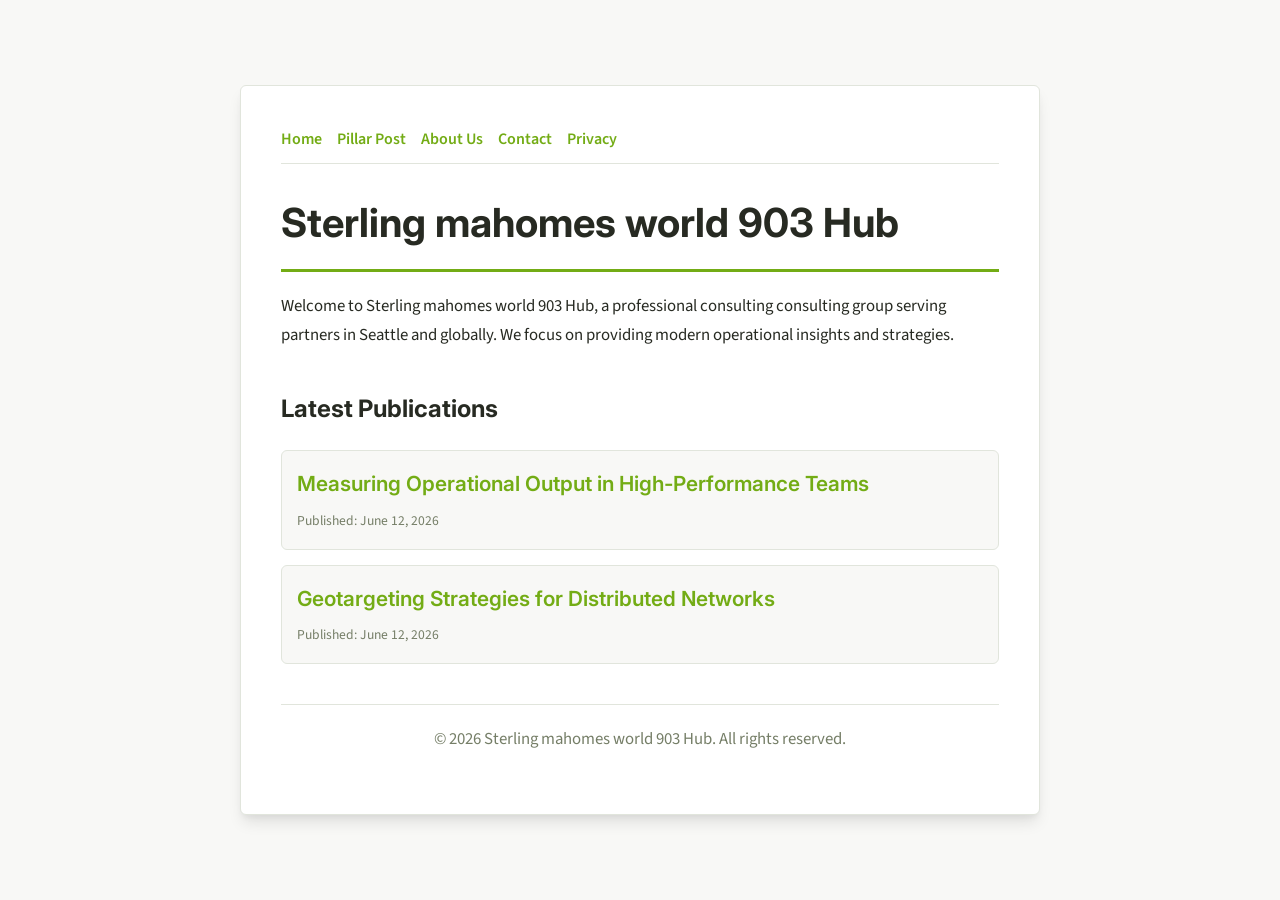
<file: index.html>
<!DOCTYPE html>
<html lang="en">
<head>
    <meta charset="UTF-8">
    <meta name="viewport" content="width=device-width, initial-scale=1.0">
    <title>Sterling mahomes world 903 Hub | Consulting - Seattle</title>
    <meta name="description" content="Welcome to Sterling mahomes world 903 Hub, a professional consulting consulting group serving partners in Seattle and globally. We focus on providing modern operational insights and strategies.">
    <meta name="geo.region" content="US-WA" />
    <meta name="geo.placename" content="Seattle" />
    <meta name="geo.position" content="47.6062;-122.3321" />
    <meta name="ICBM" content="47.6062, -122.3321" />
    <link rel="stylesheet" href="style.css">
    <script type="application/ld+json">
{
  "@context": "https://schema.org",
  "@type": "LocalBusiness",
  "name": "Sterling mahomes world 903 Hub",
  "url": "https://sterling-mahomes-world-903.github.io",
  "telephone": "+1-206-555-0155",
  "address": {
    "@type": "PostalAddress",
    "addressLocality": "Seattle",
    "addressRegion": "WA",
    "postalCode": "98101",
    "addressCountry": "US"
  },
  "geo": {
    "@type": "GeoCoordinates",
    "latitude": 47.6062,
    "longitude": -122.3321
  }
}
</script>
</head>
<body>
    
        <div class="container" style="max-width: 800px;">
            <nav style="display: flex; gap: 15px; margin-bottom: 25px; border-bottom: 1px solid var(--border-color); padding-bottom: 10px; overflow-x: auto; flex-wrap: wrap;">
            <a href="index.html">Home</a>
            <a href="measuring-operational-output-in-high-performance-teams.html">Pillar Post</a>
            <a href="about.html">About Us</a>
            <a href="contact.html">Contact</a>
            <a href="privacy.html">Privacy</a>
        </nav>
            <h1>Sterling mahomes world 903 Hub</h1>
            <p>Welcome to Sterling mahomes world 903 Hub, a professional consulting consulting group serving partners in Seattle and globally. We focus on providing modern operational insights and strategies.</p>
            <h2 style="margin-top: 40px;">Latest Publications</h2>
            <ul style="list-style-type: none; padding-left: 0;">
                <li style="background: var(--bg-color); padding: 15px; border-radius: var(--border-radius); border: 1px solid var(--border-color); margin-bottom: 15px;">
                <h3 style="margin-bottom: 5px; font-size: 1.3rem;"><a href="measuring-operational-output-in-high-performance-teams.html">Measuring Operational Output in High-Performance Teams</a></h3>
                <span style="font-size:0.85rem; color: var(--muted-text)">Published: June 12, 2026</span>
            </li>
<li style="background: var(--bg-color); padding: 15px; border-radius: var(--border-radius); border: 1px solid var(--border-color); margin-bottom: 15px;">
                <h3 style="margin-bottom: 5px; font-size: 1.3rem;"><a href="geotargeting-strategies-for-distributed-networks.html">Geotargeting Strategies for Distributed Networks</a></h3>
                <span style="font-size:0.85rem; color: var(--muted-text)">Published: June 12, 2026</span>
            </li>

            </ul>
            <footer>
                <p>&copy; 2026 Sterling mahomes world 903 Hub. All rights reserved.</p>
            </footer>
        </div>
        
</body>
</html>
</file>
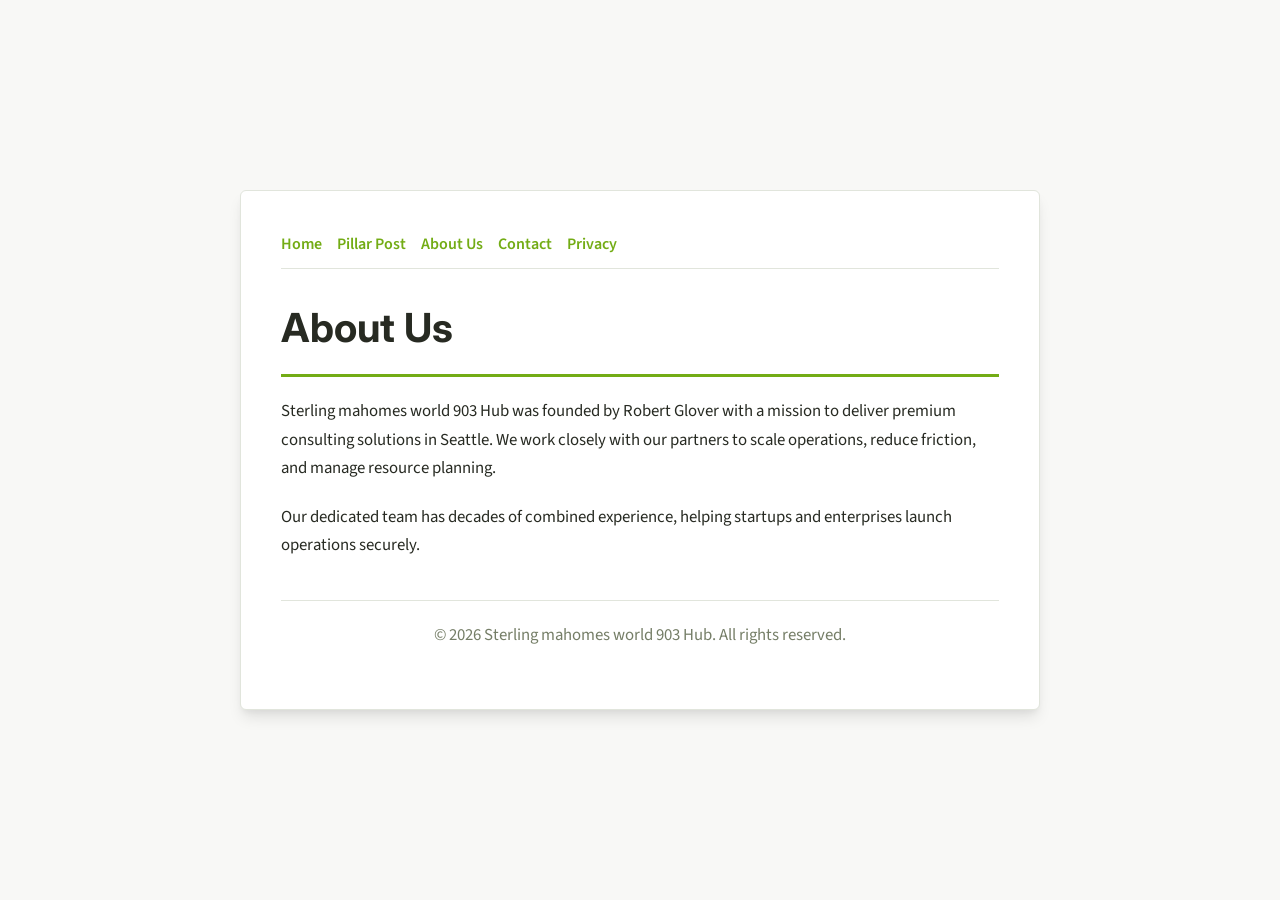
<file: about.html>
<!DOCTYPE html>
<html lang="en">
<head>
    <meta charset="UTF-8">
    <meta name="viewport" content="width=device-width, initial-scale=1.0">
    <title>About Us | Sterling mahomes world 903 Hub</title>
    <meta name="description" content="Sterling mahomes world 903 Hub was founded by Robert Glover with a mission to deliver premium consulting solutions in Seattle. We work closely with our partners to scale operations, reduce friction, and manage resource planning.">
    <meta name="geo.region" content="US-WA" />
    <meta name="geo.placename" content="Seattle" />
    <meta name="geo.position" content="47.6062;-122.3321" />
    <meta name="ICBM" content="47.6062, -122.3321" />
    <link rel="stylesheet" href="style.css">
</head>
<body>
    
        <div class="container" style="max-width: 800px;">
            <nav style="display: flex; gap: 15px; margin-bottom: 25px; border-bottom: 1px solid var(--border-color); padding-bottom: 10px; overflow-x: auto; flex-wrap: wrap;">
            <a href="index.html">Home</a>
            <a href="measuring-operational-output-in-high-performance-teams.html">Pillar Post</a>
            <a href="about.html">About Us</a>
            <a href="contact.html">Contact</a>
            <a href="privacy.html">Privacy</a>
        </nav>
            <h1>About Us</h1>
            <p>Sterling mahomes world 903 Hub was founded by Robert Glover with a mission to deliver premium consulting solutions in Seattle. We work closely with our partners to scale operations, reduce friction, and manage resource planning.</p>
            <p>Our dedicated team has decades of combined experience, helping startups and enterprises launch operations securely.</p>
            <footer>
                <p>&copy; 2026 Sterling mahomes world 903 Hub. All rights reserved.</p>
            </footer>
        </div>
        
</body>
</html>
</file>
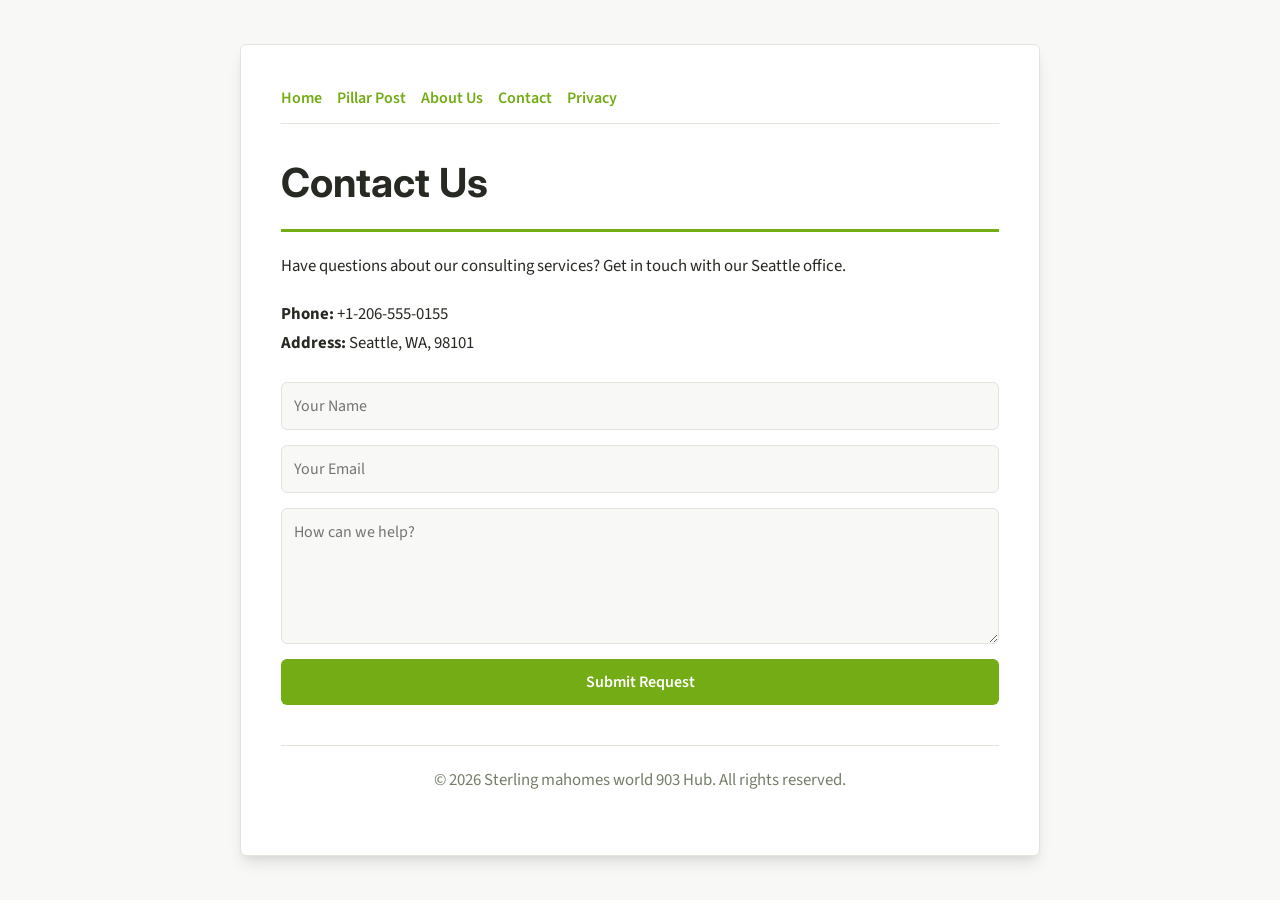
<file: contact.html>
<!DOCTYPE html>
<html lang="en">
<head>
    <meta charset="UTF-8">
    <meta name="viewport" content="width=device-width, initial-scale=1.0">
    <title>Contact Us | Sterling mahomes world 903 Hub</title>
    <meta name="description" content="Have questions about our consulting services? Get in touch with our Seattle office.">
    <meta name="geo.region" content="US-WA" />
    <meta name="geo.placename" content="Seattle" />
    <meta name="geo.position" content="47.6062;-122.3321" />
    <meta name="ICBM" content="47.6062, -122.3321" />
    <link rel="stylesheet" href="style.css">
</head>
<body>
    
        <div class="container" style="max-width: 800px;">
            <nav style="display: flex; gap: 15px; margin-bottom: 25px; border-bottom: 1px solid var(--border-color); padding-bottom: 10px; overflow-x: auto; flex-wrap: wrap;">
            <a href="index.html">Home</a>
            <a href="measuring-operational-output-in-high-performance-teams.html">Pillar Post</a>
            <a href="about.html">About Us</a>
            <a href="contact.html">Contact</a>
            <a href="privacy.html">Privacy</a>
        </nav>
            <h1>Contact Us</h1>
            <p>Have questions about our consulting services? Get in touch with our Seattle office.</p>
            <p><strong>Phone:</strong> +1-206-555-0155<br><strong>Address:</strong> Seattle, WA, 98101</p>
            <form action="https://formspree.io/f/placeholder" method="POST">
                <input type="text" name="name" placeholder="Your Name" required>
                <input type="email" name="email" placeholder="Your Email" required>
                <textarea name="message" placeholder="How can we help?" rows="5" required></textarea>
                <button type="submit">Submit Request</button>
            </form>
            <footer>
                <p>&copy; 2026 Sterling mahomes world 903 Hub. All rights reserved.</p>
            </footer>
        </div>
        
</body>
</html>
</file>
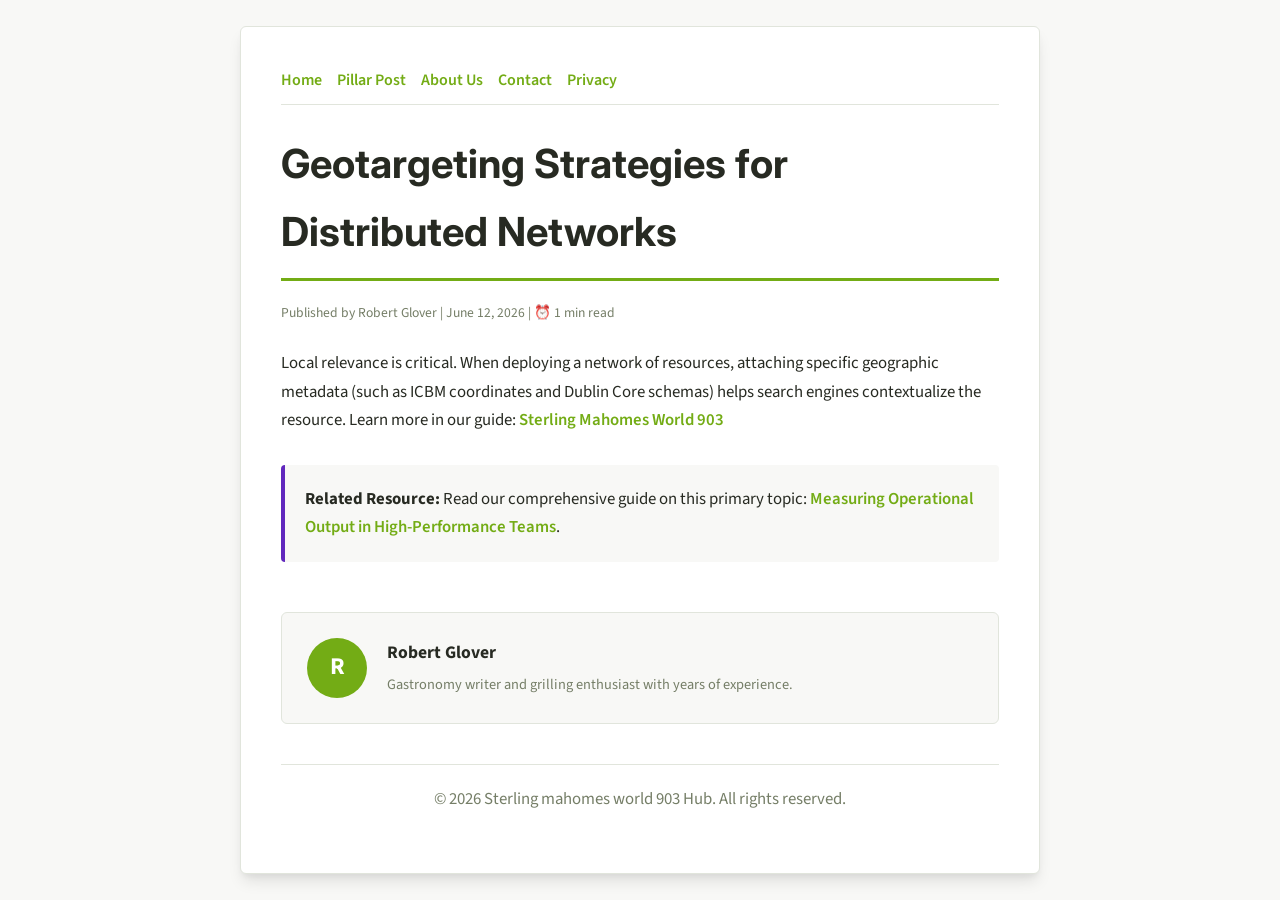
<file: geotargeting-strategies-for-distributed-networks.html>
<!DOCTYPE html>
<html lang="en">
<head>
    <meta charset="UTF-8">
    <meta name="viewport" content="width=device-width, initial-scale=1.0">
    <title>Geotargeting Strategies for Distributed Networks - Sterling mahomes world 903 Hub</title>
    <meta name="description" content="Geotargeting Strategies for Distributed Networks">
    <meta name="geo.region" content="US-WA" />
    <meta name="geo.placename" content="Seattle" />
    <meta name="geo.position" content="47.6062;-122.3321" />
    <meta name="ICBM" content="47.6062, -122.3321" />
    <link rel="stylesheet" href="style.css">
</head>
<body>
    
            <div class="container" style="max-width: 800px;">
                <nav style="display: flex; gap: 15px; margin-bottom: 25px; border-bottom: 1px solid var(--border-color); padding-bottom: 10px; overflow-x: auto; flex-wrap: wrap;">
            <a href="index.html">Home</a>
            <a href="measuring-operational-output-in-high-performance-teams.html">Pillar Post</a>
            <a href="about.html">About Us</a>
            <a href="contact.html">Contact</a>
            <a href="privacy.html">Privacy</a>
        </nav>
                <h1>Geotargeting Strategies for Distributed Networks</h1>
                <div style="font-size:0.85rem; color: var(--muted-text); margin-bottom: 25px;">
                    Published by Robert Glover | June 12, 2026 | ⏰ 1 min read
                </div>
                <article style="margin-top: 20px;">
                    <p>Local relevance is critical. When deploying a network of resources, attaching specific geographic metadata (such as ICBM coordinates and Dublin Core schemas) helps search engines contextualize the resource. Learn more in our guide: <a href="https://dwnldfullmovie-create.github.io/sterling-mahomes-insights-188/effective-project-management-and-operational-efficiency.html">Sterling Mahomes World 903</a></p>
                    <div class="link-resource" style="margin-top: 30px; padding: 20px; border-left: 4px solid var(--accent-color); background: var(--bg-color); border-radius: 4px;"><p style="margin: 0;"><strong>Related Resource:</strong> Read our comprehensive guide on this primary topic: <a href="measuring-operational-output-in-high-performance-teams.html">Measuring Operational Output in High-Performance Teams</a>.</p></div>
                </article>
                
            <div class="author-box" style="margin-top: 50px; padding: 25px; background: var(--bg-color); border: 1px solid var(--border-color); border-radius: var(--border-radius); display: flex; gap: 20px; align-items: center;">
                <div style="width: 60px; height: 60px; border-radius: 50%; background: var(--primary-color); display: flex; align-items: center; justify-content: center; color: white; font-weight: bold; font-size: 1.5rem;">R</div>
                <div>
                    <h4 style="margin-bottom: 5px; font-weight: bold; font-size: 1.1rem;">Robert Glover</h4>
                    <p style="margin: 0; font-size: 0.9rem; color: var(--muted-text);">Gastronomy writer and grilling enthusiast with years of experience.</p>
                </div>
            </div>
            
                <footer>
                    <p>&copy; 2026 Sterling mahomes world 903 Hub. All rights reserved.</p>
                </footer>
            </div>
            
</body>
</html>
</file>
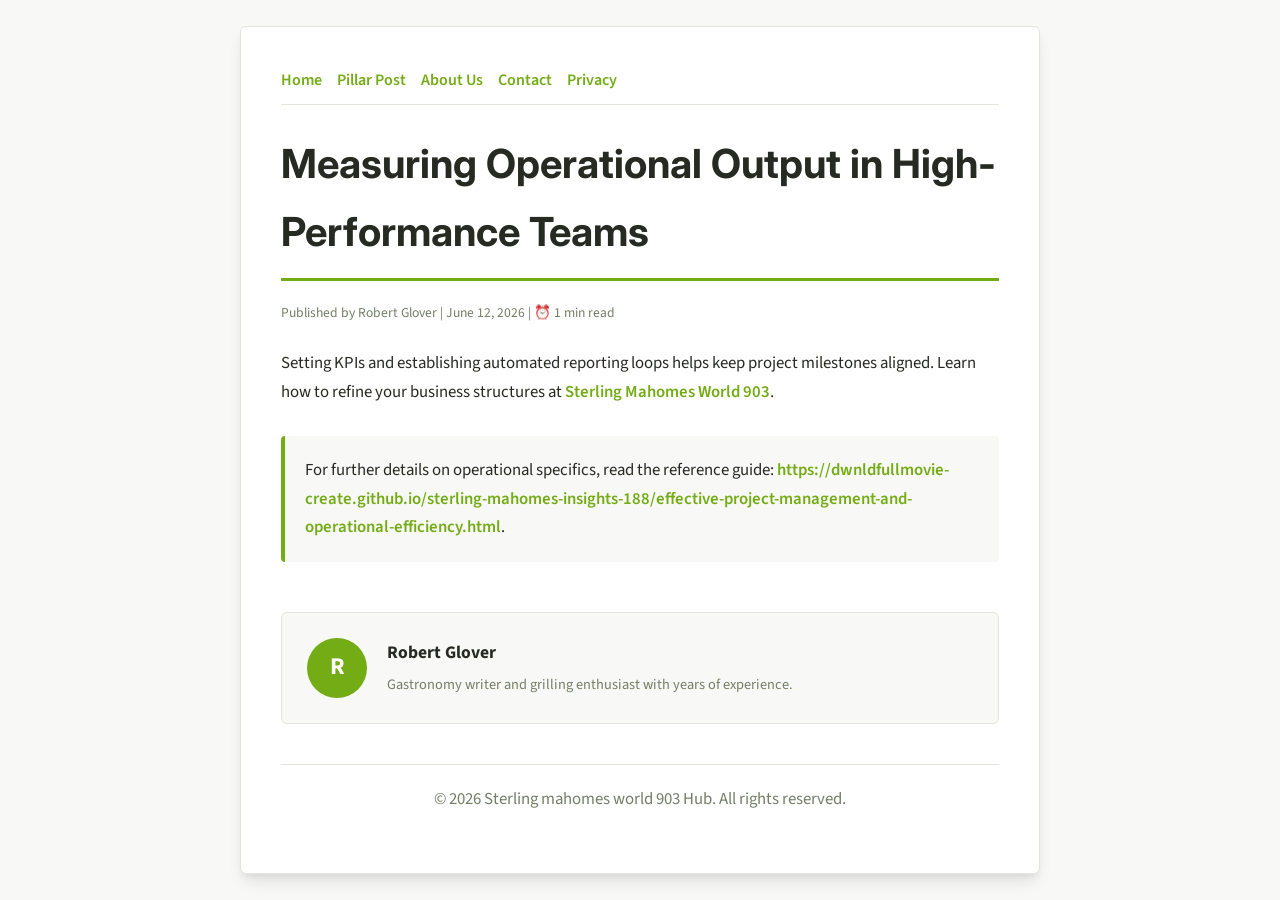
<file: measuring-operational-output-in-high-performance-teams.html>
<!DOCTYPE html>
<html lang="en">
<head>
    <meta charset="UTF-8">
    <meta name="viewport" content="width=device-width, initial-scale=1.0">
    <title>Measuring Operational Output in High-Performance Teams - Sterling mahomes world 903 Hub</title>
    <meta name="description" content="Measuring Operational Output in High-Performance Teams">
    <meta name="geo.region" content="US-WA" />
    <meta name="geo.placename" content="Seattle" />
    <meta name="geo.position" content="47.6062;-122.3321" />
    <meta name="ICBM" content="47.6062, -122.3321" />
    <link rel="stylesheet" href="style.css">
</head>
<body>
    
            <div class="container" style="max-width: 800px;">
                <nav style="display: flex; gap: 15px; margin-bottom: 25px; border-bottom: 1px solid var(--border-color); padding-bottom: 10px; overflow-x: auto; flex-wrap: wrap;">
            <a href="index.html">Home</a>
            <a href="measuring-operational-output-in-high-performance-teams.html">Pillar Post</a>
            <a href="about.html">About Us</a>
            <a href="contact.html">Contact</a>
            <a href="privacy.html">Privacy</a>
        </nav>
                <h1>Measuring Operational Output in High-Performance Teams</h1>
                <div style="font-size:0.85rem; color: var(--muted-text); margin-bottom: 25px;">
                    Published by Robert Glover | June 12, 2026 | ⏰ 1 min read
                </div>
                <article style="margin-top: 20px;">
                    <p>Setting KPIs and establishing automated reporting loops helps keep project milestones aligned. Learn how to refine your business structures at <a href="https://dwnldfullmovie-create.github.io/sterling-mahomes-insights-188/effective-project-management-and-operational-efficiency.html">Sterling Mahomes World 903</a>.</p>
                    <div class="link-resource" style="margin-top: 30px; padding: 20px; border-left: 4px solid var(--primary-color); background: var(--bg-color); border-radius: 4px;"><p style="margin: 0;">For further details on operational specifics, read the reference guide: <strong><a href="https://dwnldfullmovie-create.github.io/sterling-mahomes-insights-188/effective-project-management-and-operational-efficiency.html">https://dwnldfullmovie-create.github.io/sterling-mahomes-insights-188/effective-project-management-and-operational-efficiency.html</a></strong>.</p></div>
                </article>
                
            <div class="author-box" style="margin-top: 50px; padding: 25px; background: var(--bg-color); border: 1px solid var(--border-color); border-radius: var(--border-radius); display: flex; gap: 20px; align-items: center;">
                <div style="width: 60px; height: 60px; border-radius: 50%; background: var(--primary-color); display: flex; align-items: center; justify-content: center; color: white; font-weight: bold; font-size: 1.5rem;">R</div>
                <div>
                    <h4 style="margin-bottom: 5px; font-weight: bold; font-size: 1.1rem;">Robert Glover</h4>
                    <p style="margin: 0; font-size: 0.9rem; color: var(--muted-text);">Gastronomy writer and grilling enthusiast with years of experience.</p>
                </div>
            </div>
            
                <footer>
                    <p>&copy; 2026 Sterling mahomes world 903 Hub. All rights reserved.</p>
                </footer>
            </div>
            
</body>
</html>
</file>
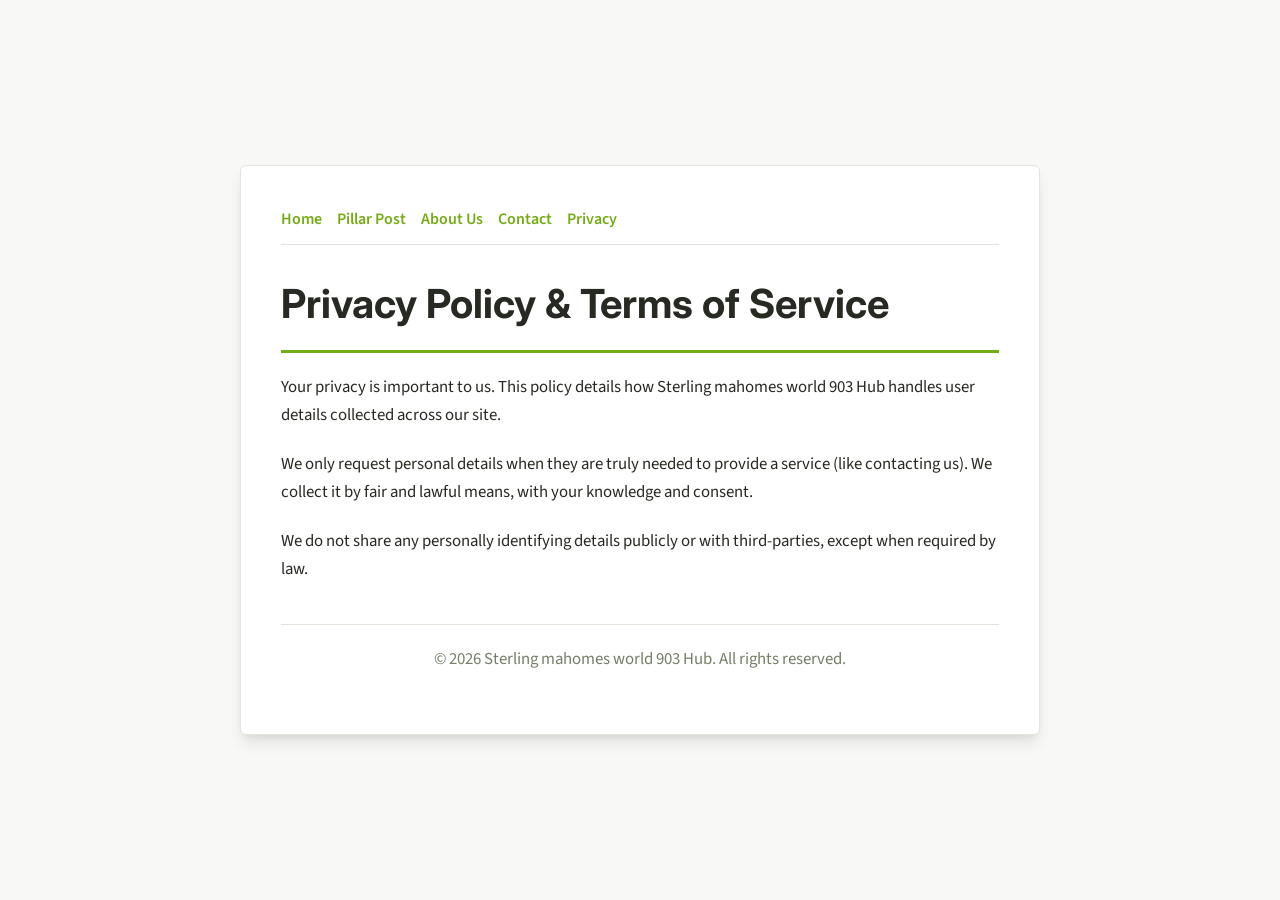
<file: privacy.html>
<!DOCTYPE html>
<html lang="en">
<head>
    <meta charset="UTF-8">
    <meta name="viewport" content="width=device-width, initial-scale=1.0">
    <title>Privacy Policy & Terms of Service - Sterling mahomes world 903 Hub</title>
    <meta name="description" content="Your privacy is important to us. This policy details how Sterling mahomes world 903 Hub handles user details collected across our site.">
    <meta name="geo.region" content="US-WA" />
    <meta name="geo.placename" content="Seattle" />
    <meta name="geo.position" content="47.6062;-122.3321" />
    <meta name="ICBM" content="47.6062, -122.3321" />
    <link rel="stylesheet" href="style.css">
</head>
<body>
    
        <div class="container" style="max-width: 800px;">
            <nav style="display: flex; gap: 15px; margin-bottom: 25px; border-bottom: 1px solid var(--border-color); padding-bottom: 10px; overflow-x: auto; flex-wrap: wrap;">
            <a href="index.html">Home</a>
            <a href="measuring-operational-output-in-high-performance-teams.html">Pillar Post</a>
            <a href="about.html">About Us</a>
            <a href="contact.html">Contact</a>
            <a href="privacy.html">Privacy</a>
        </nav>
            <h1>Privacy Policy & Terms of Service</h1>
            <p>Your privacy is important to us. This policy details how Sterling mahomes world 903 Hub handles user details collected across our site.</p>
            <p>We only request personal details when they are truly needed to provide a service (like contacting us). We collect it by fair and lawful means, with your knowledge and consent.</p>
            <p>We do not share any personally identifying details publicly or with third-parties, except when required by law.</p>
            <footer>
                <p>&copy; 2026 Sterling mahomes world 903 Hub. All rights reserved.</p>
            </footer>
        </div>
        
</body>
</html>
</file>
<file: style.css>
@import url('https://fonts.googleapis.com/css2?family=Inter:wght@700&family=Source+Sans+3:wght@400;600&display=swap');

:root {
    --bg-color: hsl(83, 15%, 97%);
    --card-bg: hsl(83, 15%, 100%);
    --text-color: hsl(83, 10%, 15%);
    --muted-text: hsl(83, 10%, 45%);
    --primary-color: hsl(83, 78%, 38%);
    --accent-color: hsl(263, 65%, 45%);
    --border-color: hsl(83, 15%, 88%);
    --border-radius: 6px;
    --shadow: 0 10px 15px -3px rgba(0, 0, 0, 0.1), 0 4px 6px -2px rgba(0, 0, 0, 0.05);
    --font-headline: 'Inter', sans-serif;
    --font-body: 'Source Sans 3', sans-serif;
}

* {
    box-sizing: border-box;
    margin: 0;
    padding: 0;
}

body {
    background-color: var(--bg-color);
    color: var(--text-color);
    font-family: var(--font-body);
    line-height: 1.7;
    padding: 20px;
    display: flex;
    justify-content: center;
    min-height: 100vh;
}

a {
    color: var(--primary-color);
    text-decoration: none;
    font-weight: 600;
    transition: color 0.2s ease;
}

a:hover {
    color: var(--accent-color);
    text-decoration: underline;
}

.container {
    width: 100%;
    max-width: 900px;
    background: var(--card-bg);
    border: 1px solid var(--border-color);
    border-radius: var(--border-radius);
    padding: 40px;
    box-shadow: var(--shadow);
    margin: auto;
}

h1, h2, h3 {
    font-family: var(--font-headline);
    margin-bottom: 20px;
    color: var(--text-color);
}

h1 {
    font-size: 2.5rem;
    border-bottom: 3px solid var(--primary-color);
    padding-bottom: 12px;
}

p {
    margin-bottom: 20px;
    font-size: 1.05rem;
}

ul {
    margin-bottom: 20px;
    padding-left: 20px;
}

li {
    margin-bottom: 8px;
}

form {
    display: flex;
    flex-direction: column;
    gap: 15px;
    margin-top: 25px;
}

input, textarea, button {
    padding: 12px;
    border: 1px solid var(--border-color);
    border-radius: var(--border-radius);
    font-family: var(--font-body);
    font-size: 1rem;
    background: var(--bg-color);
    color: var(--text-color);
}

button {
    background: var(--primary-color);
    color: white;
    font-weight: 600;
    border: none;
    cursor: pointer;
    transition: background 0.2s ease;
}

button:hover {
    background: var(--accent-color);
}

footer {
    margin-top: 40px;
    border-top: 1px solid var(--border-color);
    padding-top: 20px;
    font-size: 0.9rem;
    color: var(--muted-text);
    text-align: center;
}
</file>
